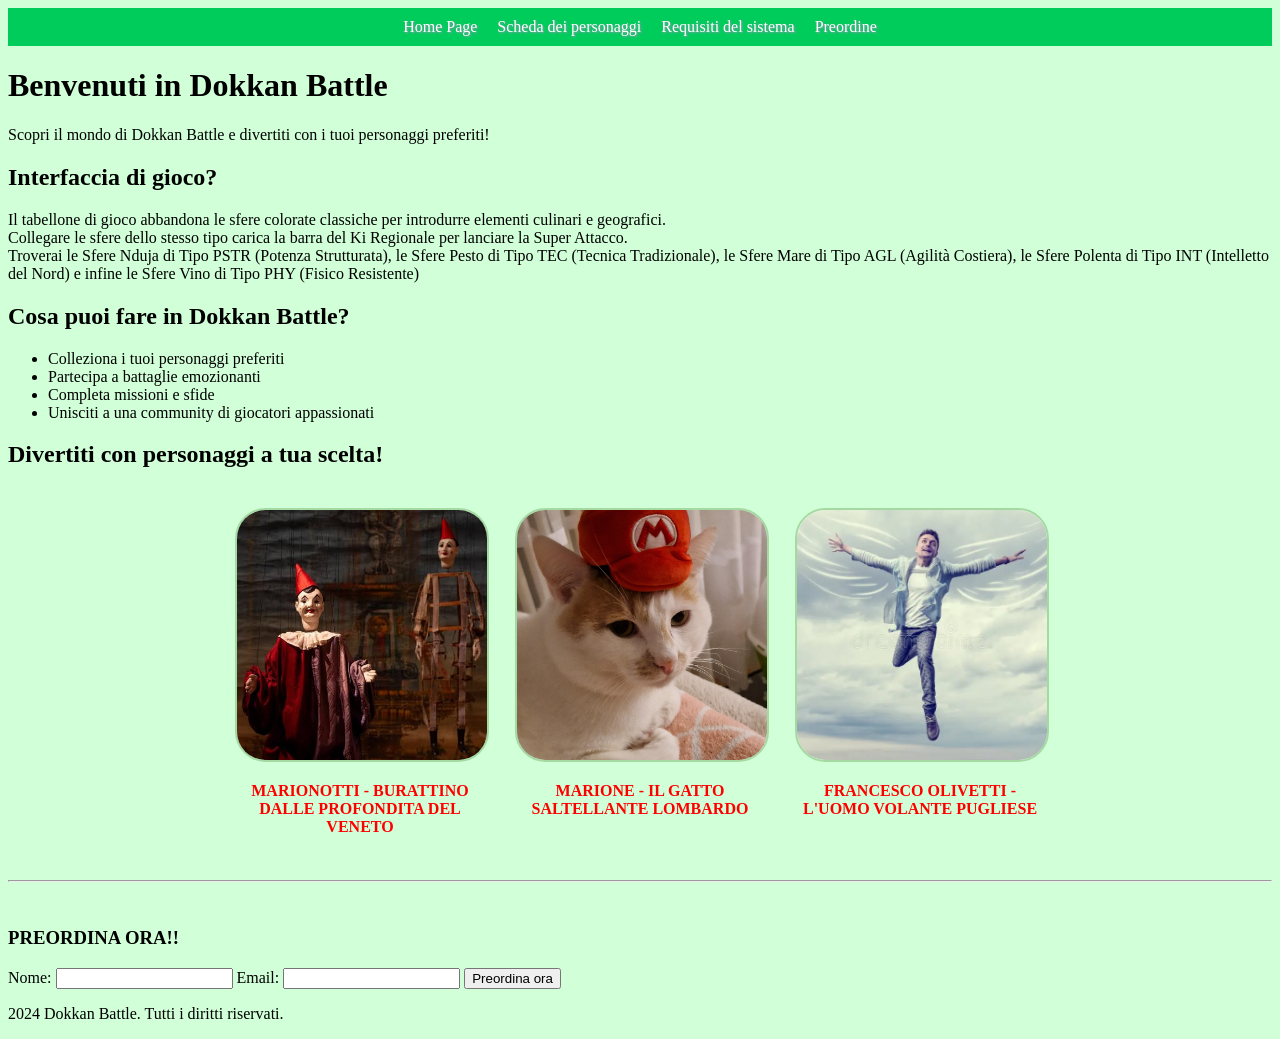
<file: index.html>
<!DOCTYPE html>
<html lang="it">
<head>
    <meta charset="UTF-8">
    <meta name="viewport" content="width=device-width, initial-scale=1.0">
    <link rel="stylesheet" href="css/style.css">
    <title>Dokkan Battle</title>
</head>
<body>
    <nav>
        <ul class="navBar">
            <li><a href="index.html">Home Page</a></li>
            <li><a href="scheda_personaggi.html">Scheda dei personaggi</a></li>
            <li><a href="requisiti_sistema.html">Requisiti del sistema</a></li>
            <li><a href="preordine.html">Preordine</a></li>
        </ul>
    </nav>

    <h1>Benvenuti in Dokkan Battle</h1>
    <p>Scopri il mondo di Dokkan Battle e divertiti con i tuoi personaggi preferiti!</p>
    <h2>Interfaccia di gioco?</h2>
    <p>Il tabellone di gioco abbandona le sfere colorate classiche per introdurre elementi
         culinari e geografici. <br> Collegare le sfere dello stesso tipo carica la barra del Ki Regionale per lanciare
          la Super Attacco. <br> Troverai le Sfere Nduja di Tipo PSTR (Potenza Strutturata), le Sfere Pesto di Tipo TEC (Tecnica Tradizionale), le Sfere Mare di Tipo AGL (Agilità Costiera), le Sfere Polenta di Tipo INT (Intelletto del Nord) 
          e infine le Sfere Vino di Tipo PHY (Fisico Resistente)</p>
    <h2>Cosa puoi fare in Dokkan Battle?</h2>
    <ul>
        <li>Colleziona i tuoi personaggi preferiti</li>
        <li>Partecipa a battaglie emozionanti</li>
        <li>Completa missioni e sfide</li>
        <li>Unisciti a una community di giocatori appassionati</li>
    </ul>

    <h2>Divertiti con personaggi a tua scelta!</h2>
    <div class="sezione-personaggi">

    <div class="personaggio">
        <img src="img/marionotti.jpg" alt="marinotti">
        <p class="titleparagraph">MARIONOTTI - BURATTINO DALLE PROFONDITA DEL VENETO</p>
    </div>
    
    <hr>
    
    <div class="personaggio">
        <img src="img/Marione.jpeg" alt="Marione">
        <p class="titleparagraph">MARIONE - IL GATTO SALTELLANTE LOMBARDO</p>
    </div>
    
    <hr>
    
    <div class="personaggio">
        <img src="img/giovane-con-le-ali-tirate-che-volano-cielo-70376521.jpg" alt="Francesco Olivetti">
        <p class="titleparagraph">FRANCESCO OLIVETTI - L'UOMO VOLANTE PUGLIESE</p>
    </div>
    </div>
    <hr>
    <br>
    <h3>PREORDINA ORA!!</h3>
    <form action="preordine.html" method="post">
        <label for="nome">Nome:</label>
        <input type="text" id="nome">

        <label for="email">Email:</label>
        <input type="email" id="email">

        <button type="submit">Preordina ora</button>
    </form>
    
    <footer>
        <p>2024 Dokkan Battle. Tutti i diritti riservati.</p>
    </footer>
</body>
</html>
</file>
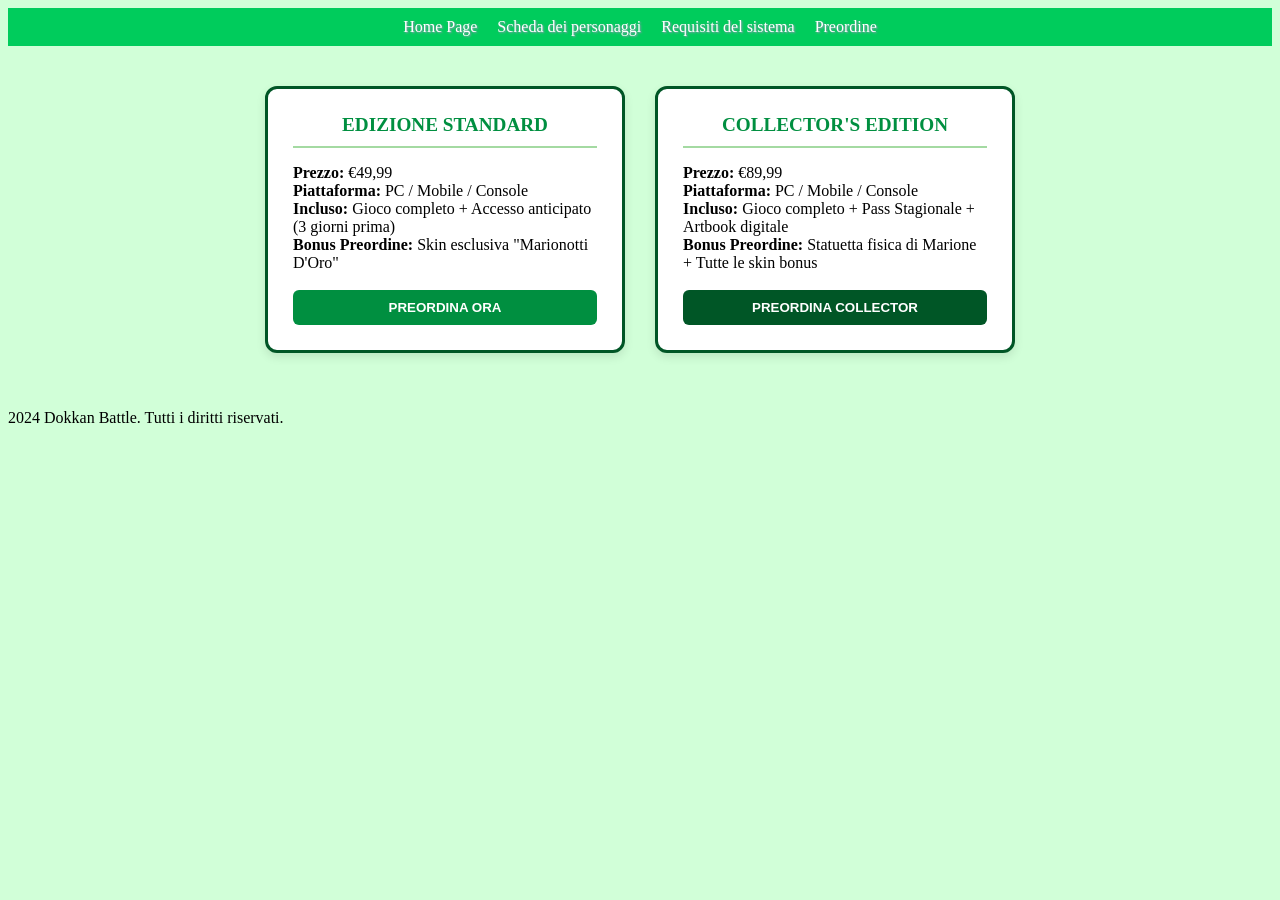
<file: preordine.html>
<!DOCTYPE html>
<html lang="IT">
<head>
    <meta charset="UTF-8">
    <meta name="viewport" content="width=device-width, initial-scale=1.0">
    <title>SCHEDA DEI PERSONAGGI</title>
    <link rel="stylesheet" href="css/style.css">
</head>
<body>
    <nav>
        <ul class="navBar">
            <li><a href="index.html">Home Page</a></li>
            <li><a href="scheda_personaggi.html">Scheda dei personaggi</a></li>
            <li><a href="requisiti_sistema.html">Requisiti del sistema</a></li>
            <li><a href="preordine.html">Preordine</a></li>
        </ul>
    </nav>
    <div class="sezione-requisiti">
    
    <div class="scheda-requisiti">
        <h2>EDIZIONE STANDARD</h2>
        <ul>
            <li><strong>Prezzo:</strong> €49,99</li>
            <li><strong>Piattaforma:</strong> PC / Mobile / Console</li>
            <li><strong>Incluso:</strong> Gioco completo + Accesso anticipato (3 giorni prima)</li>
            <li><strong>Bonus Preordine:</strong> Skin esclusiva "Marionotti D'Oro"</li>
        </ul>
        <br>
        <button style="width: 100%; padding: 10px; background-color: #008f40; color: white; border: none; border-radius: 6px; font-weight: bold; cursor: pointer;">PREORDINA ORA</button>
    </div>

    <div class="scheda-requisiti">
        <h2>COLLECTOR'S EDITION</h2>
        <ul>
            <li><strong>Prezzo:</strong> €89,99</li>
            <li><strong>Piattaforma:</strong> PC / Mobile / Console</li>
            <li><strong>Incluso:</strong> Gioco completo + Pass Stagionale + Artbook digitale</li>
            <li><strong>Bonus Preordine:</strong> Statuetta fisica di Marione + Tutte le skin bonus</li>
        </ul>
        <br>
        <button style="width: 100%; padding: 10px; background-color: #005626; color: white; border: none; border-radius: 6px; font-weight: bold; cursor: pointer;">PREORDINA COLLECTOR</button>
    </div>

</div>
<footer>
        <p>2024 Dokkan Battle. Tutti i diritti riservati.</p>
    </footer>
</body>
</html>
</file>
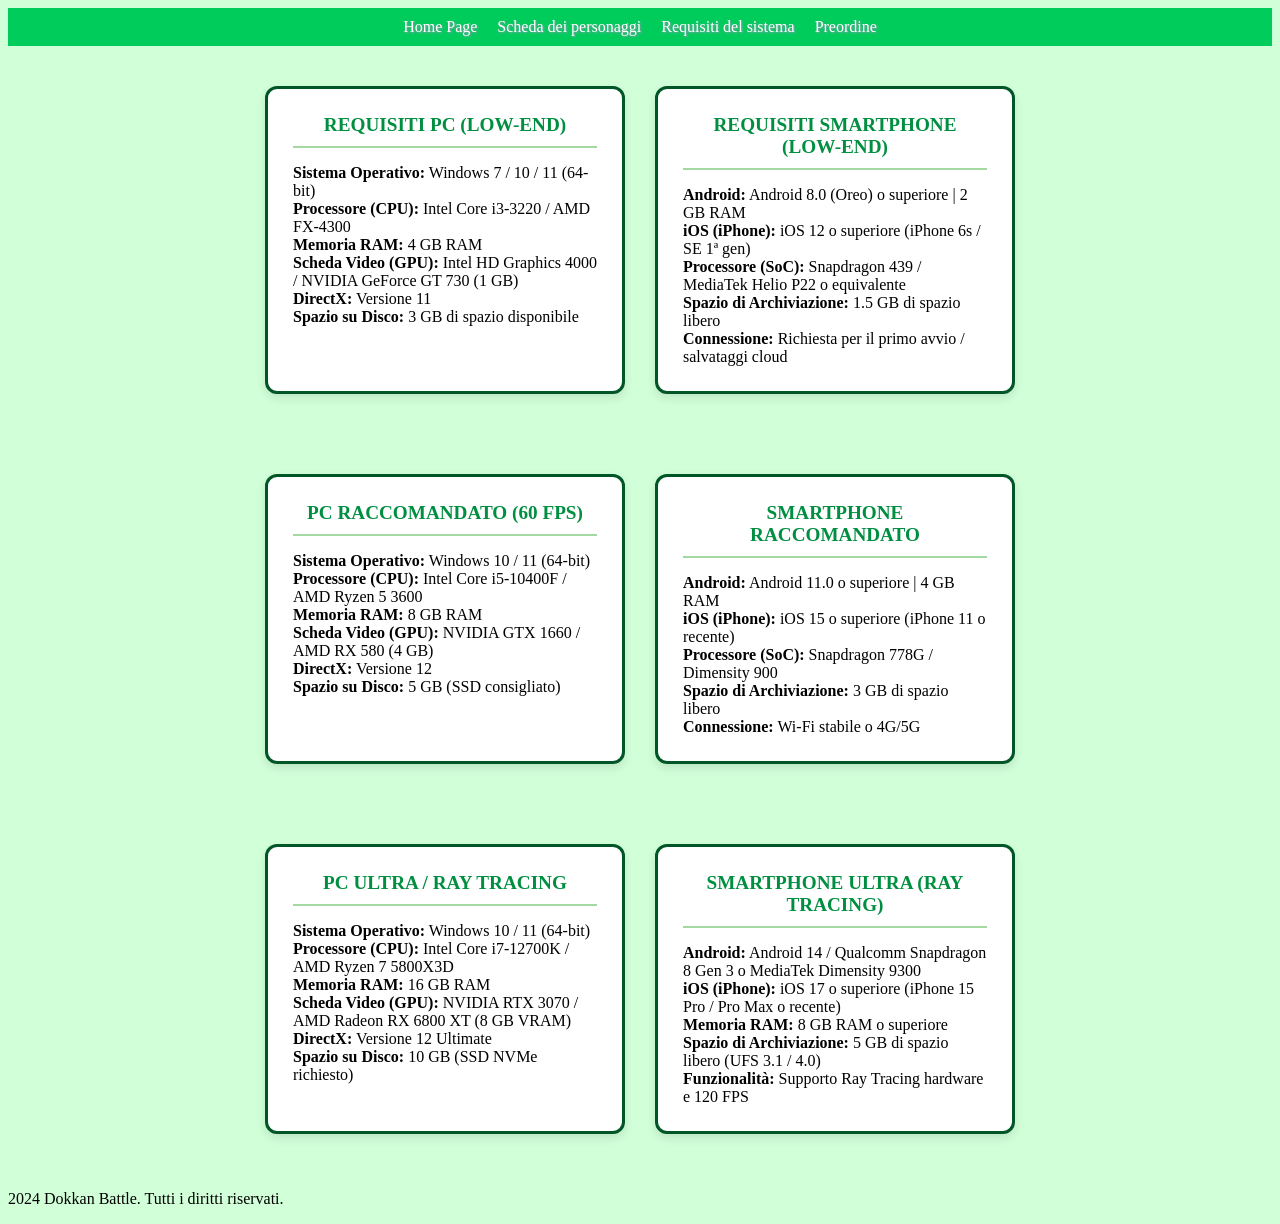
<file: requisiti_sistema.html>
<!DOCTYPE html>
<html lang="IT">
<head>
    <meta charset="UTF-8">
    <meta name="viewport" content="width=device-width, initial-scale=1.0">
    <title>SCHEDA DEI PERSONAGGI</title>
    <link rel="stylesheet" href="css/style.css">
</head>
<body>
    <nav>
        <ul class="navBar">
            <li><a href="index.html">Home Page</a></li>
            <li><a href="scheda_personaggi.html">Scheda dei personaggi</a></li>
            <li><a href="requisiti_sistema.html">Requisiti del sistema</a></li>
            <li><a href="preordine.html">Preordine</a></li>
        </ul>
    </nav>
    <div class="sezione-requisiti">
        
        <div class="scheda-requisiti">
            <h2>REQUISITI PC (LOW-END)</h2>
            <ul>
                <li><strong>Sistema Operativo:</strong> Windows 7 / 10 / 11 (64-bit)</li>
                <li><strong>Processore (CPU):</strong> Intel Core i3-3220 / AMD FX-4300</li>
                <li><strong>Memoria RAM:</strong> 4 GB RAM</li>
                <li><strong>Scheda Video (GPU):</strong> Intel HD Graphics 4000 / NVIDIA GeForce GT 730 (1 GB)</li>
                <li><strong>DirectX:</strong> Versione 11</li>
                <li><strong>Spazio su Disco:</strong> 3 GB di spazio disponibile</li>
            </ul>
        </div>

        <div class="scheda-requisiti">
            <h2>REQUISITI SMARTPHONE (LOW-END)</h2>
            <ul>
                <li><strong>Android:</strong> Android 8.0 (Oreo) o superiore | 2 GB RAM</li>
                <li><strong>iOS (iPhone):</strong> iOS 12 o superiore (iPhone 6s / SE 1ª gen)</li>
                <li><strong>Processore (SoC):</strong> Snapdragon 439 / MediaTek Helio P22 o equivalente</li>
                <li><strong>Spazio di Archiviazione:</strong> 1.5 GB di spazio libero</li>
                <li><strong>Connessione:</strong> Richiesta per il primo avvio / salvataggi cloud</li>
            </ul>
        </div>
    </div>

<div class="sezione-requisiti">
    

    <div class="scheda-requisiti">
        <h2>PC RACCOMANDATO (60 FPS)</h2>
        <ul>
            <li><strong>Sistema Operativo:</strong> Windows 10 / 11 (64-bit)</li>
            <li><strong>Processore (CPU):</strong> Intel Core i5-10400F / AMD Ryzen 5 3600</li>
            <li><strong>Memoria RAM:</strong> 8 GB RAM</li>
            <li><strong>Scheda Video (GPU):</strong> NVIDIA GTX 1660 / AMD RX 580 (4 GB)</li>
            <li><strong>DirectX:</strong> Versione 12</li>
            <li><strong>Spazio su Disco:</strong> 5 GB (SSD consigliato)</li>
        </ul>
    </div>


    <div class="scheda-requisiti">
        <h2>SMARTPHONE RACCOMANDATO</h2>
        <ul>
            <li><strong>Android:</strong> Android 11.0 o superiore | 4 GB RAM</li>
            <li><strong>iOS (iPhone):</strong> iOS 15 o superiore (iPhone 11 o recente)</li>
            <li><strong>Processore (SoC):</strong> Snapdragon 778G / Dimensity 900</li>
            <li><strong>Spazio di Archiviazione:</strong> 3 GB di spazio libero</li>
            <li><strong>Connessione:</strong> Wi-Fi stabile o 4G/5G</li>
        </ul>
    </div>
</div>

<div class="sezione-requisiti">
    

    <div class="scheda-requisiti">
        <h2>PC ULTRA / RAY TRACING</h2>
        <ul>
            <li><strong>Sistema Operativo:</strong> Windows 10 / 11 (64-bit)</li>
            <li><strong>Processore (CPU):</strong> Intel Core i7-12700K / AMD Ryzen 7 5800X3D</li>
            <li><strong>Memoria RAM:</strong> 16 GB RAM</li>
            <li><strong>Scheda Video (GPU):</strong> NVIDIA RTX 3070 / AMD Radeon RX 6800 XT (8 GB VRAM)</li>
            <li><strong>DirectX:</strong> Versione 12 Ultimate</li>
            <li><strong>Spazio su Disco:</strong> 10 GB (SSD NVMe richiesto)</li>
        </ul>
    </div>


    <div class="scheda-requisiti">
        <h2>SMARTPHONE ULTRA (RAY TRACING)</h2>
        <ul>
            <li><strong>Android:</strong> Android 14 / Qualcomm Snapdragon 8 Gen 3 o MediaTek Dimensity 9300</li>
            <li><strong>iOS (iPhone):</strong> iOS 17 o superiore (iPhone 15 Pro / Pro Max o recente)</li>
            <li><strong>Memoria RAM:</strong> 8 GB RAM o superiore</li>
            <li><strong>Spazio di Archiviazione:</strong> 5 GB di spazio libero (UFS 3.1 / 4.0)</li>
            <li><strong>Funzionalità:</strong> Supporto Ray Tracing hardware e 120 FPS</li>
        </ul>
    </div>

</div>
<footer>
        <p>2024 Dokkan Battle. Tutti i diritti riservati.</p>
    </footer>
</body>
</html>
</file>
<file: css/style.css>
body{
    background-color: rgb(209, 255, 216);
}

nav {
    background-color: #00cc5c;
    color: white;
    text-shadow: 1px 1px 2px #9995b6;
}

.navBar {
    display: flex;
    justify-content: center;
    gap: 20px;
    padding: 10px 20px;
    list-style-type: none;
    margin: 0;
}

.navBar a {
    color: white;
    text-decoration: none; 
}

img{
    width: 100%;
    max-width: 250px;           
    height: 250px;          
    object-fit: cover;      
    border: 2px solid #a4daa2;
    border-radius: 12%;
}

.titleparagraph {
    color: red;
    font-weight: bold;
}



.sezione-personaggi {
    display: flex;
    flex-direction: row;
    flex-wrap: wrap;       
    align-items: flex-start;
    justify-content: center;
    gap: 30px; 
    padding: 20px;
}


.personaggio {
    text-align: center;
    max-width: 250px;       
    flex: 1 1 200px;        
}

.sezione-personaggi hr {
    display: none;
}



.sezione-requisiti {
    display: flex;
    flex-direction: row;
    justify-content: center; 
    align-items: stretch;     
    gap: 30px;              
    padding: 40px 20px;
}

/* Stilo dei quadrati */
.scheda-requisiti {
    background-color: white;
    border: 3px solid #005626;
    border-radius: 12px;
    padding: 25px;
    width: 360px;         
    box-sizing: border-box;
    box-shadow: 0 4px 10px rgba(0, 0, 0, 0.1); 
}


.scheda-requisiti h2 {
    color: #008f40;
    margin-top: 0;
    font-size: 1.2rem;
    text-align: center;
    border-bottom: 2px solid #a4daa2;
    padding-bottom: 10px;
}

.scheda-requisiti ul {
    list-style-type: none; 
    padding: 0;
    margin: 15px 0 0 0;
}
</file>
